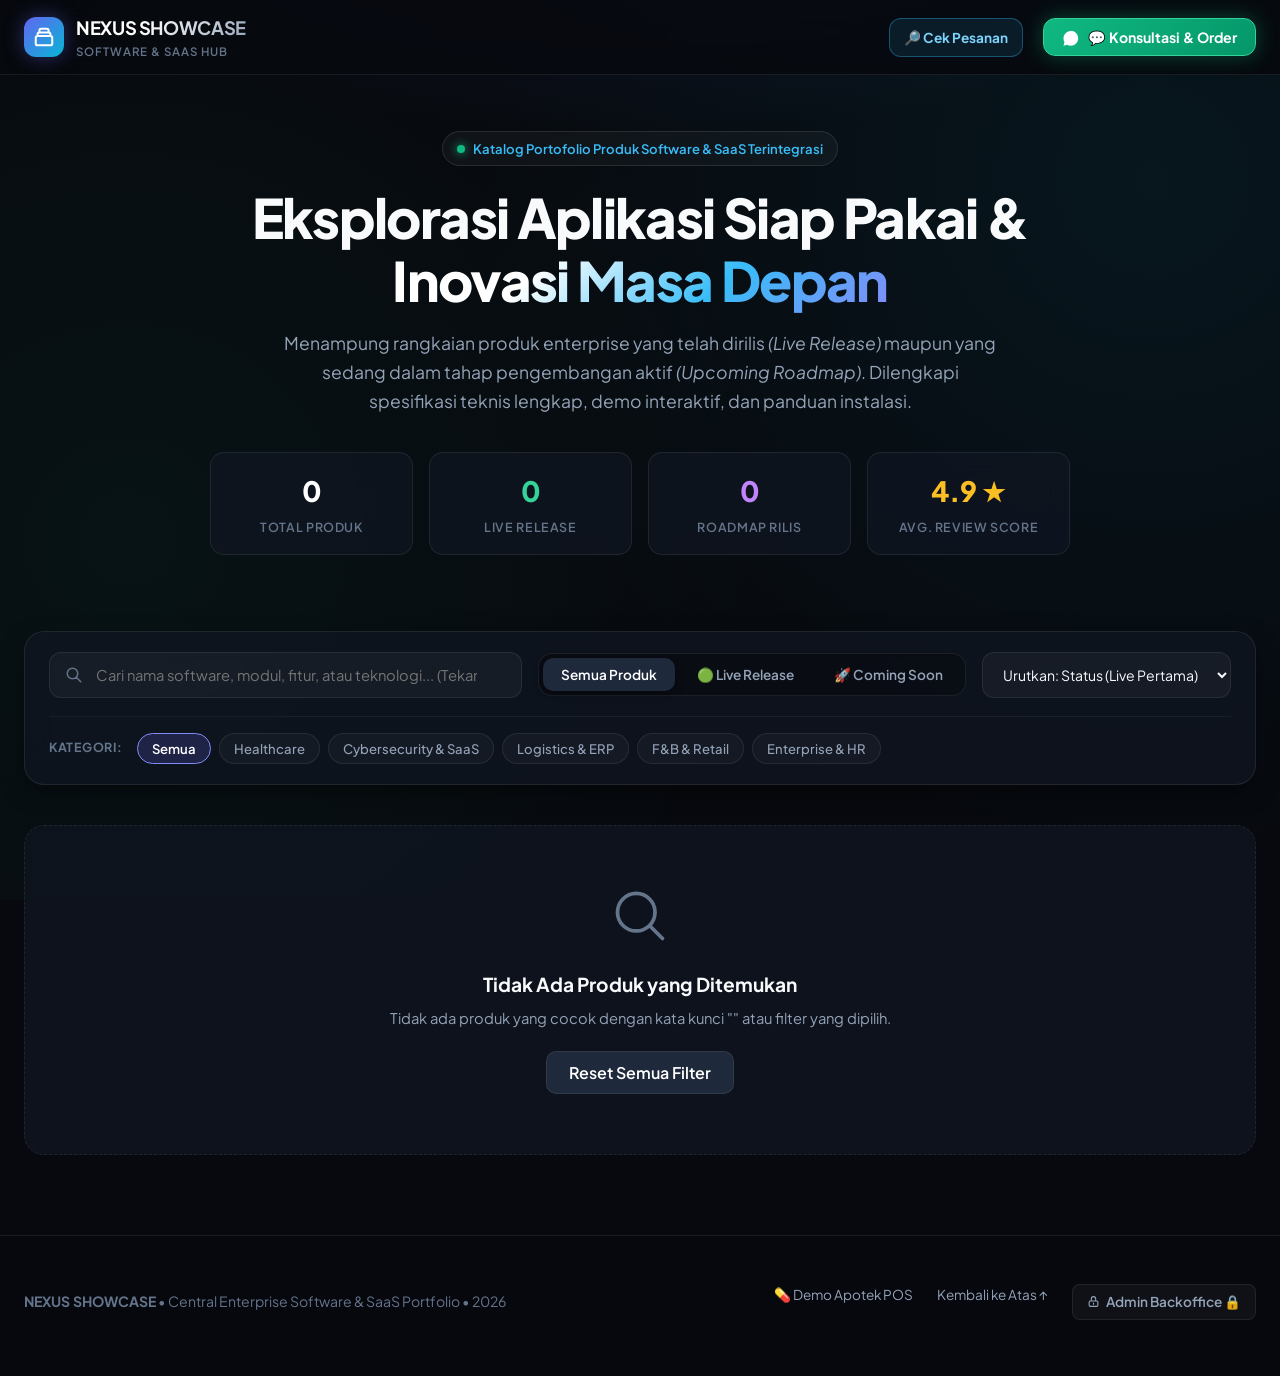
<file: index.html>
<!DOCTYPE html>
<html lang="id">
<head>
  <meta charset="UTF-8">
  <meta name="viewport" content="width=device-width, initial-scale=1.0">
  <title>Portfolio Produk Software & Platform SaaS — Enterprise Showcase</title>
  <meta name="description" content="Dashboard portofolio produk software komersial dan platform SaaS enterprise siap rilis dan roadmap masa depan. Temukan demo interaktif dan panduan instalasi.">
  <link rel="icon" type="image/svg+xml" href="data:image/svg+xml,<svg xmlns='http://www.w3.org/2000/svg' viewBox='0 0 24 24' fill='%236366f1'><path d='M12 2L2 7l10 5 10-5-10-5zM2 17l10 5 10-5M2 12l10 5 10-5'/></svg>">

  <!-- Google Fonts: Plus Jakarta Sans, Outfit & JetBrains Mono -->
  <link rel="preconnect" href="https://fonts.googleapis.com">
  <link rel="preconnect" href="https://fonts.gstatic.com" crossorigin>
  <link href="https://fonts.googleapis.com/css2?family=JetBrains+Mono:wght@400;500;600;700&family=Outfit:wght@400;500;600;700;800&family=Plus+Jakarta+Sans:wght@300;400;500;600;700;800&display=swap" rel="stylesheet">

  <!-- Core Stylesheet -->
  <link rel="stylesheet" href="assets/css/style.css?v=20261102_order">
</head>
<body>

  <!-- ==============================================================================
       STICKY NAVIGATION BAR
       ============================================================================== -->
  <nav class="navbar" id="main-navbar">
    <div class="container nav-container">
      <a href="index.html" class="brand-logo" id="brand-logo-link">
        <div class="brand-icon">
          <svg fill="none" viewBox="0 0 24 24" stroke="currentColor">
            <path stroke-linecap="round" stroke-linejoin="round" stroke-width="2.2" d="M19 11H5m14 0a2 2 0 012 2v6a2 2 0 01-2 2H5a2 2 0 01-2-2v-6a2 2 0 012-2m14 0V9a2 2 0 00-2-2M5 11V9a2 2 0 012-2m0 0V5a2 2 0 012-2h6a2 2 0 012 2v2M7 7h10" />
          </svg>
        </div>
        <div class="brand-info">
          <h1>NEXUS SHOWCASE</h1>
          <span>Software & SaaS Hub</span>
        </div>
      </a>

      <div class="nav-right-actions">
        <button class="btn-order-lookup" id="btn-open-order" title="Lihat status pesanan, license key, dan bukti pembayaran">🔎 <span>Cek Pesanan</span></button>
        <button class="btn-contact-sales" id="btn-open-contact" title="Konsultasi Kustom & Order Lisensi">
          <svg width="18" height="18" viewBox="0 0 24 24" fill="currentColor">
            <path d="M12.031 6.172c-3.181 0-5.767 2.586-5.768 5.766-.001 1.298.38 2.27 1.019 3.287l-.582 2.128 2.182-.573c.978.58 1.911.928 3.145.929 3.178 0 5.767-2.587 5.768-5.766.001-3.187-2.575-5.77-5.764-5.771zm3.392 8.244c-.144.405-.837.774-1.17.824-.299.045-.677.063-1.092-.069-.252-.08-.575-.187-.988-.365-1.739-.751-2.874-2.502-2.961-2.617-.087-.116-.708-.94-.708-1.793s.448-1.273.607-1.446c.159-.173.346-.217.462-.217l.332.006c.106.005.249-.04.39.298.144.347.491 1.2.534 1.287.043.087.072.188.014.304-.058.116-.087.188-.173.289l-.26.304c-.087.087-.177.182-.076.356.101.174.449.741.964 1.2.662.591 1.221.774 1.394.86.174.086.275.073.376-.044.101-.116.433-.506.549-.68.116-.173.231-.145.39-.086s1.011.477 1.184.564.289.13.332.203c.044.072.044.419-.1.824zm-3.423-10.416c-5.522 0-10 4.477-10 10 0 1.758.455 3.411 1.25 4.856l-1.328 4.853 4.975-1.305c1.401.764 3.003 1.196 4.703 1.196 5.523 0 10-4.477 10-10s-4.477-10-10-10z"/>
          </svg>
          <span>💬 Konsultasi &amp; Order</span>
        </button>
      </div>
    </div>
  </nav>

  <!-- ==============================================================================
       MAIN CONTAINER & HERO
       ============================================================================== -->
  <main class="container">
    
    <header class="hero-section">
      <div class="hero-badge">
        <span class="pulse-dot"></span>
        <span>Katalog Portofolio Produk Software & SaaS Terintegrasi</span>
      </div>

      <h1 class="hero-title">
        Eksplorasi Aplikasi Siap Pakai & <span class="text-gradient">Inovasi Masa Depan</span>
      </h1>

      <p class="hero-subtitle">
        Menampung rangkaian produk enterprise yang telah dirilis <em>(Live Release)</em> maupun yang sedang dalam tahap pengembangan aktif <em>(Upcoming Roadmap)</em>. Dilengkapi spesifikasi teknis lengkap, demo interaktif, dan panduan instalasi.
      </p>

      <!-- Stats Strip -->
      <section class="stats-strip" aria-label="Ringkasan Portofolio">
        <div class="stat-item">
          <div class="stat-value" id="stat-total">6</div>
          <div class="stat-label">Total Produk</div>
        </div>
        <div class="stat-item">
          <div class="stat-value" id="stat-released" style="color: #34d399;">3</div>
          <div class="stat-label">Live Release</div>
        </div>
        <div class="stat-item">
          <div class="stat-value" id="stat-roadmap" style="color: #c084fc;">3</div>
          <div class="stat-label">Roadmap Rilis</div>
        </div>
        <div class="stat-item">
          <div class="stat-value" id="stat-rating" style="color: #fbbf24;">4.9 ★</div>
          <div class="stat-label">Avg. Review Score</div>
        </div>
      </section>
    </header>

    <!-- ==============================================================================
         FILTER & CONTROLS TOOLBAR (E-COMMERCE STYLE)
         ============================================================================== -->
    <section class="controls-card" aria-label="Filter dan Pencarian Produk">
      <div class="controls-top-row">
        <!-- Search Input -->
        <div class="search-wrapper">
          <svg class="search-icon" width="18" height="18" fill="none" viewBox="0 0 24 24" stroke="currentColor">
            <path stroke-linecap="round" stroke-linejoin="round" stroke-width="2" d="M21 21l-6-6m2-5a7 7 0 11-14 0 7 7 0 0114 0z" />
          </svg>
          <input type="text" id="search-input" class="search-input" placeholder="Cari nama software, modul, fitur, atau teknologi... (Tekan '/' untuk cari)" autocomplete="off">
          <button id="btn-clear-search" class="btn-clear-search" aria-label="Hapus pencarian">✕</button>
        </div>

        <!-- Status Filter Tabs -->
        <div class="status-tabs" role="tablist">
          <button class="status-tab-btn active" data-status="all" id="tab-status-all">
            Semua Produk
          </button>
          <button class="status-tab-btn" data-status="released" id="tab-status-released">
            🟢 Live Release
          </button>
          <button class="status-tab-btn" data-status="coming_soon" id="tab-status-coming-soon">
            🚀 Coming Soon
          </button>
        </div>

        <!-- Sort Select -->
        <select id="sort-select" class="sort-select" aria-label="Urutkan produk">
          <option value="default">Urutkan: Status (Live Pertama)</option>
          <option value="name-asc">Nama Produk (A - Z)</option>
          <option value="name-desc">Nama Produk (Z - A)</option>
          <option value="rating-desc">Rating Tertinggi</option>
        </select>
      </div>

      <!-- Category Filter Pills -->
      <div class="category-pills-row" id="category-pills-container">
        <span class="category-label">Kategori:</span>
        <button class="category-pill active" data-category="all" id="pill-cat-all">Semua</button>
        <button class="category-pill" data-category="Healthcare" id="pill-cat-healthcare">Healthcare</button>
        <button class="category-pill" data-category="Cybersecurity & SaaS" id="pill-cat-cyber">Cybersecurity & SaaS</button>
        <button class="category-pill" data-category="Logistics & ERP" id="pill-cat-logistics">Logistics & ERP</button>
        <button class="category-pill" data-category="F&B & Retail" id="pill-cat-fnb">F&B & Retail</button>
        <button class="category-pill" data-category="Enterprise & HR" id="pill-cat-hr">Enterprise & HR</button>
      </div>
    </section>

    <!-- ==============================================================================
         PRODUCT CATALOGUE GRID
         ============================================================================== -->
    <section class="products-grid" id="products-grid" aria-label="Katalog Produk Software">
      <!-- Injected dynamically by app.js -->
    </section>

  </main>

  <!-- ==============================================================================
       MODAL 1: SPECIFICATION & ARCHITECTURE
       ============================================================================== -->
  <div class="modal-backdrop" id="spec-modal" role="dialog" aria-modal="true" aria-hidden="true">
    <div class="modal-dialog">
      <div class="modal-header">
        <div class="modal-title-wrap">
          <svg width="22" height="22" fill="none" viewBox="0 0 24 24" stroke="#38bdf8">
            <path stroke-linecap="round" stroke-linejoin="round" stroke-width="2" d="M19 11H5m14 0a2 2 0 012 2v6a2 2 0 01-2 2H5a2 2 0 01-2-2v-6a2 2 0 012-2m14 0V9a2 2 0 00-2-2M5 11V9a2 2 0 012-2m0 0V5a2 2 0 012-2h6a2 2 0 012 2v2M7 7h10" />
          </svg>
          <h2 class="modal-title" id="spec-modal-title">Detail Spesifikasi</h2>
        </div>
        <button class="btn-modal-close" aria-label="Tutup jendela">✕</button>
      </div>
      <div class="modal-body" id="spec-modal-content">
        <!-- Content injected dynamically -->
      </div>
    </div>
  </div>

  <!-- ==============================================================================
       MODAL 2: INSTALLATION WIZARD & GUIDE
       ============================================================================== -->
  <div class="modal-backdrop" id="install-modal" role="dialog" aria-modal="true" aria-hidden="true">
    <div class="modal-dialog">
      <div class="modal-header">
        <div class="modal-title-wrap">
          <svg width="22" height="22" fill="none" viewBox="0 0 24 24" stroke="#10b981">
            <path stroke-linecap="round" stroke-linejoin="round" stroke-width="2" d="M4 16v1a3 3 0 003 3h10a3 3 0 003-3v-1m-4-4l-4 4m0 0l-4-4m4 4V4" />
          </svg>
          <h2 class="modal-title" id="install-modal-title">Panduan Instalasi & Unduhan</h2>
        </div>
        <button class="btn-modal-close" aria-label="Tutup jendela">✕</button>
      </div>
      <div class="modal-body" id="install-modal-content">
        <!-- Content injected dynamically -->
      </div>
    </div>
  </div>

  <!-- ==============================================================================
       MODAL 3: INTERACTIVE DEMO VIEWER
       ============================================================================== -->
  <div class="modal-backdrop" id="demo-modal" role="dialog" aria-modal="true" aria-hidden="true">
    <div class="modal-dialog demo-modal-dialog">
      <div class="modal-header">
        <div class="modal-title-wrap">
          <svg width="22" height="22" fill="none" viewBox="0 0 24 24" stroke="#818cf8">
            <path stroke-linecap="round" stroke-linejoin="round" stroke-width="2" d="M15 12a3 3 0 11-6 0 3 3 0 016 0z" />
            <path stroke-linecap="round" stroke-linejoin="round" stroke-width="2" d="M2.458 12C3.732 7.943 7.523 5 12 5c4.478 0 8.268 2.943 9.542 7-1.274 4.057-5.064 7-9.542 7-4.477 0-8.268-2.943-9.542-7z" />
          </svg>
          <h2 class="modal-title" id="demo-modal-title">Live Interactive Demo</h2>
        </div>
        <div style="display: flex; align-items: center; gap: 10px;">
          <a href="#" target="_blank" class="btn-lmd-link" id="btn-demo-open-external" style="padding: 6px 12px; font-size: 0.78rem;">
            Buka Tab Baru ↗
          </a>
          <button class="btn-modal-close" aria-label="Tutup jendela">✕</button>
        </div>
      </div>
      <div class="demo-browser-bar">
        <div class="browser-dots">
          <span class="b-dot b-red"></span>
          <span class="b-dot b-yellow"></span>
          <span class="b-dot b-green"></span>
        </div>
        <div class="browser-address">
          <svg width="12" height="12" fill="none" viewBox="0 0 24 24" stroke="currentColor">
            <path stroke-linecap="round" stroke-linejoin="round" stroke-width="2" d="M12 15v2m-6 4h12a2 2 0 002-2v-6a2 2 0 00-2-2H6a2 2 0 00-2 2v6a2 2 0 002 2zm10-10V7a4 4 0 00-8 0v4h8z" />
          </svg>
          <span id="demo-url-display">http://localhost:8080/demo</span>
        </div>
      </div>
      <div class="demo-modal-body" id="demo-modal-body">
        <!-- Iframe or simulation injected dynamically -->
      </div>
    </div>
  </div>

  <!-- ==============================================================================
       MODAL 5: CEK PESANAN (status, license key, bukti pembayaran)
       ============================================================================== -->
  <div class="modal-backdrop" id="order-modal" role="dialog" aria-modal="true" aria-hidden="true">
    <div class="modal-dialog">
      <div class="modal-header">
        <div class="modal-title-wrap">
          <span style="font-size: 20px;">🔎</span>
          <h2 class="modal-title">Cek Pesanan</h2>
        </div>
        <button class="btn-modal-close" aria-label="Tutup jendela">✕</button>
      </div>
      <div class="modal-body">
        <form id="order-lookup-form" class="order-lookup-form">
          <p style="color: #94a3b8; font-size: 0.88rem; line-height: 1.6;">Masukkan nomor pesanan (mis. <code>SUB-2026-A844C0</code>) dan email yang dipakai saat berlangganan.</p>
          <div class="form-group-modal">
            <label for="lookup-sub-no">No. Pesanan</label>
            <input type="text" id="lookup-sub-no" placeholder="SUB-2026-XXXXXX" autocapitalize="characters" autocomplete="off" required>
          </div>
          <div class="form-group-modal">
            <label for="lookup-email">Email Pemesan</label>
            <input type="email" id="lookup-email" placeholder="owner@tokoberkah.com" autocomplete="email" autocapitalize="none" required>
          </div>
          <button type="submit" class="btn-action btn-install" style="width: 100%; justify-content: center; padding: 12px;">Cek Status Pesanan</button>
        </form>
        <div id="order-lookup-result"></div>
      </div>
    </div>
  </div>

  <!-- ==============================================================================
       MODAL 4: CONSULTATION & ORDER (PUBLIC FACING)
       ============================================================================== -->
  <div class="modal-backdrop" id="contact-modal" role="dialog" aria-modal="true" aria-hidden="true">
    <div class="modal-dialog">
      <div class="modal-header">
        <div class="modal-title-wrap">
          <svg width="22" height="22" fill="none" viewBox="0 0 24 24" stroke="#10b981">
            <path stroke-linecap="round" stroke-linejoin="round" stroke-width="2" d="M8 12h.01M12 12h.01M16 12h.01M21 12c0 4.418-4.03 8-9 8a9.863 9.863 0 01-4.255-.949L3 20l1.395-3.72C3.512 15.042 3 13.574 3 12c0-4.418 4.03-8 9-8s9 3.582 9 8z" />
          </svg>
          <h2 class="modal-title" id="contact-modal-title">Konsultasi Software &amp; Order Lisensi</h2>
        </div>
        <button class="btn-modal-close" aria-label="Tutup jendela">✕</button>
      </div>
      <div class="modal-body" id="contact-modal-content">
        <p style="color: #94a3b8; font-size: 0.92rem; margin-bottom: 20px; line-height: 1.6;">
          Tertarik dengan salah satu aplikasi di katalog kami, membutuhkan aktivasi lisensi komersial resmi, atau ingin kustomisasi alur bisnis khusus untuk perusahaan Anda? Tim pengembang siap membantu!
        </p>

        <a href="https://wa.me/6281234567890?text=Halo%20Admin%20Joan,%20saya%20tertarik%20dengan%20produk%20software%20pada%20katalog%20Nexus%20Showcase" target="_blank" class="contact-channel-card" style="text-decoration: none;">
          <div style="display: flex; align-items: center; gap: 14px;">
            <div style="width: 44px; height: 44px; border-radius: 12px; background: rgba(16, 185, 129, 0.2); border: 1px solid #10b981; display: flex; align-items: center; justify-content: center; color: #34d399;">
              <svg width="24" height="24" viewBox="0 0 24 24" fill="currentColor">
                <path d="M12.031 6.172c-3.181 0-5.767 2.586-5.768 5.766-.001 1.298.38 2.27 1.019 3.287l-.582 2.128 2.182-.573c.978.58 1.911.928 3.145.929 3.178 0 5.767-2.587 5.768-5.766.001-3.187-2.575-5.77-5.764-5.771zm3.392 8.244c-.144.405-.837.774-1.17.824-.299.045-.677.063-1.092-.069-.252-.08-.575-.187-.988-.365-1.739-.751-2.874-2.502-2.961-2.617-.087-.116-.708-.94-.708-1.793s.448-1.273.607-1.446c.159-.173.346-.217.462-.217l.332.006c.106.005.249-.04.39.298.144.347.491 1.2.534 1.287.043.087.072.188.014.304-.058.116-.087.188-.173.289l-.26.304c-.087.087-.177.182-.076.356.101.174.449.741.964 1.2.662.591 1.221.774 1.394.86.174.086.275.073.376-.044.101-.116.433-.506.549-.68.116-.173.231-.145.39-.086s1.011.477 1.184.564.289.13.332.203c.044.072.044.419-.1.824zm-3.423-10.416c-5.522 0-10 4.477-10 10 0 1.758.455 3.411 1.25 4.856l-1.328 4.853 4.975-1.305c1.401.764 3.003 1.196 4.703 1.196 5.523 0 10-4.477 10-10s-4.477-10-10-10z"/>
              </svg>
            </div>
            <div>
              <div style="font-weight: 700; color: #ffffff; font-size: 1rem;">Chat Langsung via WhatsApp</div>
              <div style="font-size: 0.8rem; color: #94a3b8;">Konsultasi gratis mengenai fitur, harga lisensi, dan demo privat</div>
            </div>
          </div>
          <span style="color: #34d399; font-weight: 700; font-size: 0.9rem;">Chat Sekarang ↗</span>
        </a>

        <div style="background: rgba(255, 255, 255, 0.02); border: 1px solid var(--border-subtle); border-radius: 14px; padding: 18px; margin-top: 16px;">
          <div style="font-size: 0.78rem; color: #38bdf8; font-weight: 700; text-transform: uppercase; margin-bottom: 8px;">Jaminan Layanan Kami</div>
          <ul style="list-style: none; display: grid; gap: 8px; font-size: 0.85rem; color: #cbd5e1;">
            <li>✓ <strong>Garansi Instalasi:</strong> Bantuan setup server lokal (XAMPP / Linux / VPS) hingga siap operasional.</li>
            <li>✓ <strong>Lisensi Terverifikasi:</strong> Kunci lisensi terdaftar resmi dan aman di Central SaaS LMD.</li>
            <li>✓ <strong>Custom Tailored:</strong> Penyesuaian fitur &amp; modul bisnis sesuai alur kerja perusahaan Anda.</li>
          </ul>
        </div>
      </div>
    </div>
  </div>

  <!-- Toast Notification Container -->
  <div class="toast-container" id="toast-container" aria-live="polite"></div>

  <!-- ==============================================================================
       FOOTER
       ============================================================================== -->
  <footer class="footer">
    <div class="container footer-content">
      <div class="footer-text">
        <strong>NEXUS SHOWCASE</strong> &bull; Central Enterprise Software &amp; SaaS Portfolio &bull; 2026
      </div>
      <nav class="footer-nav">
        <a href="/License-Management-Dashboard/client_demo/apotek.html" target="_blank">💊 Demo Apotek POS</a>
        <a href="#main-navbar">Kembali ke Atas ↑</a>
        <a href="/License-Management-Dashboard/" target="_blank" class="footer-admin-link">
          <svg width="13" height="13" fill="none" viewBox="0 0 24 24" stroke="currentColor">
            <path stroke-linecap="round" stroke-linejoin="round" stroke-width="2" d="M12 15v2m-6 4h12a2 2 0 002-2v-6a2 2 0 00-2-2H6a2 2 0 00-2 2v6a2 2 0 002 2zm10-10V7a4 4 0 00-8 0v4h8z"/>
          </svg>
          Admin Backoffice 🔒
        </a>
      </nav>
    </div>
  </footer>

  <!-- Scripts -->
  <script src="data/catalog.php"></script>
  <script src="assets/js/app.js?v=20261102_order"></script>
</body>
</html>
</file>
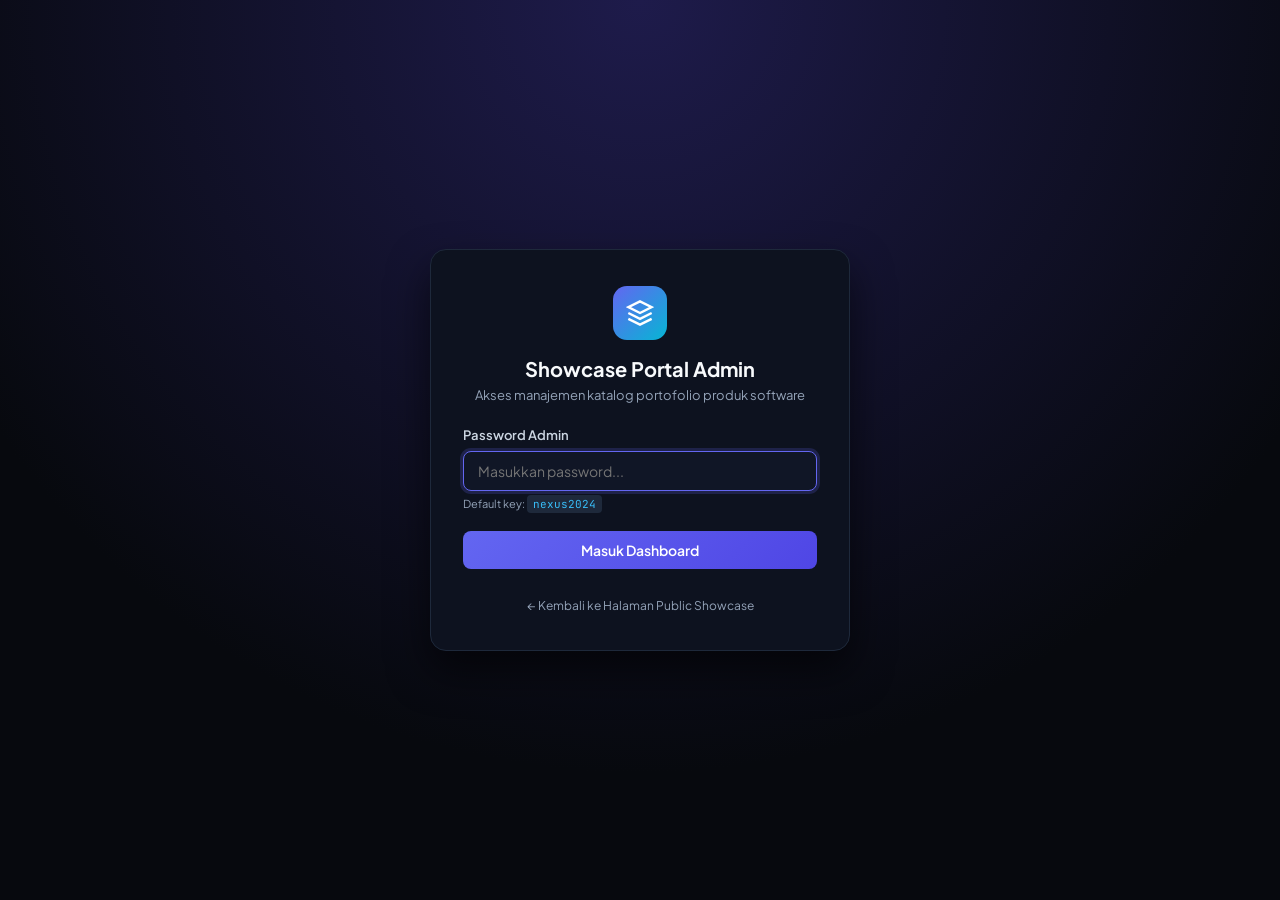
<file: admin/index.html>
<!DOCTYPE html>
<html lang="id">
<head>
  <meta charset="UTF-8">
  <meta name="viewport" content="width=device-width, initial-scale=1.0">
  <title>Nexus Showcase Admin — Catalog Manager</title>
  <link rel="preconnect" href="https://fonts.googleapis.com">
  <link rel="preconnect" href="https://fonts.gstatic.com" crossorigin>
  <link href="https://fonts.googleapis.com/css2?family=JetBrains+Mono:wght@400;600&family=Plus+Jakarta+Sans:wght@400;500;600;700;800&display=swap" rel="stylesheet">
  <link rel="stylesheet" href="style.css">
</head>
<body class="admin-body">

  <!-- LOGIN OVERLAY -->
  <div id="loginOverlay" class="login-overlay">
    <div class="login-card">
      <div class="login-header">
        <div class="logo-box">
          <svg width="28" height="28" viewBox="0 0 24 24" fill="none" stroke="currentColor" stroke-width="2"><path d="M12 2L2 7l10 5 10-5-10-5zM2 17l10 5 10-5M2 12l10 5 10-5"/></svg>
        </div>
        <h2>Showcase Portal Admin</h2>
        <p>Akses manajemen katalog portofolio produk software</p>
      </div>
      <form id="loginForm" class="login-form">
        <div class="form-group">
          <label>Password Admin</label>
          <input type="password" id="adminPassword" placeholder="Masukkan password..." required autofocus>
          <span class="hint">Default key: <code>nexus2024</code></span>
        </div>
        <button type="submit" class="btn btn-primary btn-block">Masuk Dashboard</button>
        <div id="loginError" class="login-error hidden">Password salah! Silakan coba lagi.</div>
      </form>
      <div class="login-footer">
        <a href="../index.html" class="back-link">← Kembali ke Halaman Public Showcase</a>
      </div>
    </div>
  </div>

  <!-- MAIN ADMIN APP -->
  <div id="adminApp" class="admin-app hidden">
    <!-- SIDEBAR -->
    <aside class="admin-sidebar">
      <div class="sidebar-brand">
        <div class="brand-icon">⚡</div>
        <div class="brand-text">
          <span class="brand-title">NEXUS</span>
          <span class="brand-badge">ADMIN</span>
        </div>
      </div>

      <nav class="sidebar-nav">
        <a href="#dashboard" class="nav-item active" data-page="dashboard">
          <svg width="18" height="18" viewBox="0 0 24 24" fill="none" stroke="currentColor" stroke-width="2"><rect x="3" y="3" width="7" height="7"/><rect x="14" y="3" width="7" height="7"/><rect x="14" y="14" width="7" height="7"/><rect x="3" y="14" width="7" height="7"/></svg>
          Dashboard
        </a>
        <a href="#products" class="nav-item" data-page="products">
          <svg width="18" height="18" viewBox="0 0 24 24" fill="none" stroke="currentColor" stroke-width="2"><path d="M21 16V8a2 2 0 0 0-1-1.73l-7-4a2 2 0 0 0-2 0l-7 4A2 2 0 0 0 3 8v8a2 2 0 0 0 1 1.73l7 4a2 2 0 0 0 2 0l7-4A2 2 0 0 0 21 16z"/></svg>
          Produk Katalog
        </a>
        <a href="#add-product" class="nav-item" data-page="add-product">
          <svg width="18" height="18" viewBox="0 0 24 24" fill="none" stroke="currentColor" stroke-width="2"><circle cx="12" cy="12" r="10"/><line x1="12" y1="8" x2="12" y2="16"/><line x1="8" y1="12" x2="16" y2="12"/></svg>
          Tambah Produk
        </a>
      </nav>

      <div class="sidebar-footer">
        <div class="export-box">
          <button id="btnExportData" class="btn btn-secondary btn-sm btn-block">
            <svg width="14" height="14" viewBox="0 0 24 24" fill="none" stroke="currentColor" stroke-width="2"><path d="M21 15v4a2 2 0 0 1-2 2H5a2 2 0 0 1-2-2v-4"/><polyline points="7 10 12 15 17 10"/><line x1="12" y1="15" x2="12" y2="3"/></svg>
            Export products.js
          </button>
          <button id="btnResetData" class="btn btn-outline-danger btn-xs btn-block mt-2">Reset ke Default</button>
        </div>
        <a href="../index.html" target="_blank" class="sidebar-public-link">
          Lihat Web Public ↗
        </a>
        <button id="btnLogout" class="btn-logout">
          <svg width="14" height="14" viewBox="0 0 24 24" fill="none" stroke="currentColor" stroke-width="2"><path d="M9 21H5a2 2 0 0 1-2-2V5a2 2 0 0 1 2-2h4"/><polyline points="16 17 21 12 16 7"/><line x1="21" y1="12" x2="9" y2="12"/></svg>
          Logout
        </button>
      </div>
    </aside>

    <!-- MAIN CONTENT -->
    <main class="admin-main">
      <!-- TOPBAR -->
      <header class="admin-topbar">
        <div class="topbar-title">
          <h1 id="pageTitle">Dashboard</h1>
          <p id="pageDesc">Ringkasan status portofolio software</p>
        </div>
        <div class="topbar-actions">
          <button id="btnQuickAdd" class="btn btn-primary btn-sm">
            <svg width="14" height="14" viewBox="0 0 24 24" fill="none" stroke="currentColor" stroke-width="2"><line x1="12" y1="5" x2="12" y2="19"/><line x1="5" y1="12" x2="19" y2="12"/></svg>
            Tambah Produk
          </button>
        </div>
      </header>

      <!-- PAGE: DASHBOARD -->
      <section id="pageDashboard" class="admin-page active">
        <!-- STATS CARDS -->
        <div class="stats-grid">
          <div class="stat-card">
            <div class="stat-icon purple">📦</div>
            <div class="stat-info">
              <span class="stat-label">Total Produk</span>
              <span id="statTotal" class="stat-value">0</span>
            </div>
          </div>
          <div class="stat-card">
            <div class="stat-icon green">🚀</div>
            <div class="stat-info">
              <span class="stat-label">Live Release</span>
              <span id="statLive" class="stat-value">0</span>
            </div>
          </div>
          <div class="stat-card">
            <div class="stat-icon cyan">⏳</div>
            <div class="stat-info">
              <span class="stat-label">Coming Soon</span>
              <span id="statComing" class="stat-value">0</span>
            </div>
          </div>
          <div class="stat-card">
            <div class="stat-icon yellow">⭐</div>
            <div class="stat-info">
              <span class="stat-label">Rata-rata Rating</span>
              <span id="statRating" class="stat-value">0.0</span>
            </div>
          </div>
        </div>

        <!-- RECENT PRODUCTS & QUICK ACTION -->
        <div class="dashboard-section mt-4">
          <div class="section-header">
            <h3>Daftar Produk Terbaru</h3>
            <a href="#products" class="btn-link" onclick="admin.navigate('products')">Lihat Semua →</a>
          </div>
          <div class="table-responsive">
            <table class="admin-table">
              <thead>
                <tr>
                  <th>Produk</th>
                  <th>Kategori</th>
                  <th>Status</th>
                  <th>Versi</th>
                  <th>Rating</th>
                  <th>Aksi</th>
                </tr>
              </thead>
              <tbody id="recentProductsTable"></tbody>
            </table>
          </div>
        </div>
      </section>

      <!-- PAGE: PRODUCTS LIST -->
      <section id="pageProducts" class="admin-page">
        <div class="page-controls">
          <div class="search-box">
            <input type="text" id="productSearch" placeholder="Cari nama atau tagline...">
          </div>
          <div class="filter-group">
            <select id="filterStatus">
              <option value="all">Semua Status</option>
              <option value="released">Live Release</option>
              <option value="coming_soon">Coming Soon</option>
            </select>
            <select id="filterCategory">
              <option value="all">Semua Kategori</option>
              <option value="Healthtech">Healthtech</option>
              <option value="SaaS & Platform">SaaS & Platform</option>
              <option value="Retail & F&B">Retail & F&B</option>
              <option value="Supply Chain & AI">Supply Chain & AI</option>
              <option value="Enterprise HR">Enterprise HR</option>
            </select>
          </div>
        </div>

        <div class="table-responsive mt-3">
          <table class="admin-table">
            <thead>
              <tr>
                <th width="80">Thumb</th>
                <th>Nama Produk</th>
                <th>Kategori</th>
                <th>Status</th>
                <th>Versi / Rilis</th>
                <th>Fitur</th>
                <th>Demo / Install</th>
                <th width="140">Aksi</th>
              </tr>
            </thead>
            <tbody id="productsTableBody"></tbody>
          </table>
        </div>
      </section>

      <!-- PAGE: ADD / EDIT PRODUCT -->
      <section id="pageAddProduct" class="admin-page">
        <div class="form-container">
          <form id="productForm" class="product-form">
            <input type="hidden" id="editProductId" value="">

            <div class="form-card">
              <h3>1. Informasi Dasar Produk</h3>
              <div class="form-grid-2">
                <div class="form-group">
                  <label>ID Produk (Slug unik)</label>
                  <input type="text" id="prodId" placeholder="misal: clinic-pro" required>
                  <span class="hint">Huruf kecil, tanda minus '-', tanpa spasi</span>
                </div>
                <div class="form-group">
                  <label>Nama Produk</label>
                  <input type="text" id="prodName" placeholder="misal: Nexus EMR Clinic" required>
                </div>
              </div>

              <div class="form-grid-2">
                <div class="form-group">
                  <label>Kategori</label>
                  <input type="text" id="prodCategory" placeholder="Healthtech, SaaS & Platform, dll" required>
                </div>
                <div class="form-group">
                  <label>Status</label>
                  <select id="prodStatus">
                    <option value="released">Live Release (Sudah Tersedia)</option>
                    <option value="coming_soon">Coming Soon (Tahap R&D / Beta)</option>
                  </select>
                </div>
              </div>

              <div class="form-grid-3">
                <div class="form-group">
                  <label>Versi</label>
                  <input type="text" id="prodVersion" placeholder="v2.4.0">
                </div>
                <div class="form-group">
                  <label>Tanggal Rilis / Target</label>
                  <input type="text" id="prodReleaseDate" placeholder="Q1 2025 / Maret 2024">
                </div>
                <div class="form-group">
                  <label>Rating (1.0 - 5.0)</label>
                  <input type="number" step="0.1" min="1" max="5" id="prodRating" placeholder="4.9">
                </div>
              </div>

              <div class="form-group">
                <label>URL Gambar Thumbnail</label>
                <input type="text" id="prodThumbnail" placeholder="assets/images/thumb_...jpg atau URL online" required>
              </div>

              <div class="form-group">
                <label>Tagline Singkat</label>
                <input type="text" id="prodTagline" placeholder="Sistem Informasi Manajemen..." required>
              </div>

              <div class="form-group">
                <label>Deskripsi Lengkap</label>
                <textarea id="prodDescription" rows="4" placeholder="Jelaskan fungsionalitas dan nilai bisnis software..." required></textarea>
              </div>
            </div>

            <!-- SPESIFIKASI & TEKNOLOGI -->
            <div class="form-card mt-3">
              <h3>2. Spesifikasi & Tech Stack</h3>
              <div class="form-grid-2">
                <div class="form-group">
                  <label>Platform</label>
                  <input type="text" id="specPlatform" placeholder="Web Application, Hybrid Cloud, dll">
                </div>
                <div class="form-group">
                  <label>Arsitektur</label>
                  <input type="text" id="specArchitecture" placeholder="Modular Monolith, Microservices, dll">
                </div>
              </div>

              <div class="form-group">
                <label>Tech Stack (Pisahkan dengan koma)</label>
                <input type="text" id="specTechStack" placeholder="PHP 8.2, Laravel 11, Vue 3, MySQL 8">
              </div>

              <div class="form-grid-3">
                <div class="form-group">
                  <label>Min. RAM</label>
                  <input type="text" id="reqRam" placeholder="2 GB">
                </div>
                <div class="form-group">
                  <label>OS Didukung</label>
                  <input type="text" id="reqOs" placeholder="Linux, Windows Server">
                </div>
                <div class="form-group">
                  <label>Database</label>
                  <input type="text" id="reqDb" placeholder="MySQL 8.0+ / MariaDB">
                </div>
              </div>

              <div class="form-group">
                <label>Fitur Unggulan (1 baris = 1 fitur)</label>
                <textarea id="specKeyFeatures" rows="4" placeholder="POS Kasir Cepat & Resep Dokter&#10;Integrasi BPJS PCare&#10;Laporan Keuangan Otomatis"></textarea>
              </div>
            </div>

            <!-- DEMO & INSTALL -->
            <div class="form-card mt-3">
              <h3>3. Konfigurasi Demo & Instalasi</h3>
              <div class="form-grid-2">
                <div class="form-group">
                  <label>Kode Aplikasi di LMD (lmdAppCode)</label>
                  <input type="text" id="lmdAppCode" placeholder="mis. MINIPOS — kosongkan jika belum terdaftar">
                  <small style="color:#94a3b8;font-size:11px;">Harus sama dengan kode aplikasi di Central SaaS LMD. Tanpa kode ini tombol berlangganan tampil "Segera hadir".</small>
                </div>
                <div class="form-group">
                  <label>URL Live Demo</label>
                  <input type="text" id="demoUrl" placeholder="http://localhost:8080/apotek/ atau https://demo...">
                </div>
                <div class="form-group">
                  <label>Tipe Demo</label>
                  <select id="demoType">
                    <option value="direct">Direct Web / URL</option>
                    <option value="contact">Hubungi Sales / Closed Beta</option>
                  </select>
                </div>
              </div>

              <div class="form-grid-2">
                <div class="form-group">
                  <label>Tipe Paket Instalasi</label>
                  <select id="installType">
                    <option value="zip_installer">ZIP Package Installer</option>
                    <option value="git_repo">Git Repository / Composer</option>
                    <option value="cloud_saas">Cloud SaaS / On-Demand</option>
                  </select>
                </div>
                <div class="form-group">
                  <label>Ukuran File Package</label>
                  <input type="text" id="installSize" placeholder="24.5 MB / 18.2 MB">
                </div>
              </div>

              <div class="form-group">
                <label>Git Repo / Command Line</label>
                <input type="text" id="installCommand" placeholder="git clone ... atau composer install">
              </div>

              <div class="form-group">
                <label>Langkah Instalasi (1 baris = 1 langkah)</label>
                <textarea id="installSteps" rows="3" placeholder="Ekstrak arsip ZIP ke folder htdocs/&#10;Import database schema schema.sql&#10;Konfigurasi config.php"></textarea>
              </div>
            </div>

            <div class="form-actions mt-4">
              <button type="submit" class="btn btn-primary btn-lg">Simpan Produk</button>
              <button type="button" class="btn btn-secondary btn-lg" onclick="admin.navigate('products')">Batal</button>
            </div>
          </form>
        </div>
      </section>
    </main>
  </div>

  <!-- TOAST NOTIFICATION -->
  <div id="toast" class="toast hidden"></div>

  <!-- LOAD SCRIPTS -->
  <script src="../data/products.js"></script>
  <script src="admin.js"></script>
</body>
</html>
</file>
<file: assets/css/style.css>
/* ==============================================================================
   DESIGN SYSTEM & CSS VARIABLES
   Modern Tech SaaS & E-Commerce Showcase Design
   ============================================================================== */
:root {
  /* Color Palette - Curated HSL Dark Mode */
  --bg-primary: #07090e;
  --bg-secondary: #0d111a;
  --bg-card: rgba(16, 22, 34, 0.75);
  --bg-card-hover: rgba(22, 30, 46, 0.9);
  --bg-surface: #141b29;
  --bg-glass: rgba(255, 255, 255, 0.03);
  --bg-glass-strong: rgba(255, 255, 255, 0.06);

  /* Borders & Dividers */
  --border-subtle: rgba(255, 255, 255, 0.08);
  --border-hover: rgba(56, 189, 248, 0.4);
  --border-accent: rgba(99, 102, 241, 0.5);

  /* Primary Accent & Glows */
  --primary: #6366f1;
  --primary-hover: #4f46e5;
  --primary-glow: rgba(99, 102, 241, 0.35);

  --cyan: #06b6d4;
  --cyan-glow: rgba(6, 182, 212, 0.3);

  --emerald: #10b981;
  --emerald-glow: rgba(16, 185, 129, 0.3);

  --amber: #f59e0b;
  --amber-glow: rgba(245, 158, 11, 0.3);

  --rose: #f43f5e;
  --rose-glow: rgba(244, 63, 94, 0.3);

  --purple: #a855f7;
  --purple-glow: rgba(168, 85, 247, 0.3);

  /* Typography Colors */
  --text-main: #f8fafc;
  --text-muted: #94a3b8;
  --text-faint: #64748b;
  --text-inverse: #030712;

  /* Typography Fonts */
  --font-sans: 'Plus Jakarta Sans', -apple-system, BlinkMacSystemFont, 'Segoe UI', Roboto, sans-serif;
  --font-mono: 'JetBrains Mono', 'Fira Code', monospace;

  /* Shadows */
  --shadow-sm: 0 2px 8px rgba(0, 0, 0, 0.4);
  --shadow-md: 0 8px 24px -4px rgba(0, 0, 0, 0.5);
  --shadow-lg: 0 20px 40px -8px rgba(0, 0, 0, 0.7);
  --shadow-glow: 0 0 35px -5px var(--primary-glow);

  /* Transitions */
  --transition-fast: 0.18s cubic-bezier(0.16, 1, 0.3, 1);
  --transition-normal: 0.28s cubic-bezier(0.16, 1, 0.3, 1);
  --transition-slow: 0.45s cubic-bezier(0.16, 1, 0.3, 1);
}

/* ==============================================================================
   RESET & BASE STYLES
   ============================================================================== */
*, *::before, *::after {
  box-sizing: border-box;
  margin: 0;
  padding: 0;
}

html {
  scroll-behavior: smooth;
  font-size: 16px;
  background-color: var(--bg-primary);
}

body {
  font-family: var(--font-sans);
  background-color: var(--bg-primary);
  color: var(--text-main);
  min-height: 100vh;
  line-height: 1.6;
  overflow-x: hidden;
  background-image: 
    radial-gradient(ellipse 80% 50% at 50% -20%, rgba(99, 102, 241, 0.15), transparent 70%),
    radial-gradient(circle at 90% 20%, rgba(6, 182, 212, 0.08), transparent 50%),
    radial-gradient(circle at 10% 60%, rgba(16, 185, 129, 0.06), transparent 50%);
  background-attachment: fixed;
}

a {
  color: inherit;
  text-decoration: none;
}

button, input, select {
  font-family: inherit;
  font-size: inherit;
  outline: none;
  border: none;
}

/* Custom Scrollbar */
::-webkit-scrollbar {
  width: 9px;
  height: 9px;
}
::-webkit-scrollbar-track {
  background: var(--bg-primary);
}
::-webkit-scrollbar-thumb {
  background: #1e293b;
  border-radius: 999px;
  border: 2px solid var(--bg-primary);
}
::-webkit-scrollbar-thumb:hover {
  background: #334155;
}

/* ==============================================================================
   CONTAINER & LAYOUT
   ============================================================================== */
.container {
  width: 100%;
  max-width: 1360px;
  margin: 0 auto;
  padding: 0 24px;
}

/* ==============================================================================
   NAVBAR & HEADER
   ============================================================================== */
.navbar {
  position: sticky;
  top: 0;
  z-index: 100;
  backdrop-filter: blur(16px);
  -webkit-backdrop-filter: blur(16px);
  background: rgba(7, 9, 14, 0.82);
  border-bottom: 1px solid var(--border-subtle);
  transition: var(--transition-normal);
}

.nav-container {
  display: flex;
  align-items: center;
  justify-content: space-between;
  height: 74px;
  gap: 20px;
}

.brand-logo {
  display: flex;
  align-items: center;
  gap: 12px;
  text-decoration: none;
}

.brand-icon {
  width: 40px;
  height: 40px;
  border-radius: 12px;
  background: linear-gradient(135deg, #6366f1, #06b6d4);
  display: flex;
  align-items: center;
  justify-content: center;
  color: white;
  box-shadow: 0 0 20px rgba(99, 102, 241, 0.4);
}

.brand-icon svg {
  width: 22px;
  height: 22px;
}

.brand-info h1 {
  font-size: 1.15rem;
  font-weight: 700;
  letter-spacing: -0.02em;
  background: linear-gradient(135deg, #ffffff 40%, #94a3b8);
  -webkit-background-clip: text;
  -webkit-text-fill-color: transparent;
}

.brand-info span {
  display: block;
  font-size: 0.72rem;
  color: var(--text-faint);
  text-transform: uppercase;
  letter-spacing: 0.08em;
  font-weight: 600;
}

.nav-right-actions {
  display: flex;
  align-items: center;
  gap: 12px;
}

.btn-contact-sales {
  display: inline-flex;
  align-items: center;
  gap: 8px;
  padding: 9px 18px;
  border-radius: 12px;
  background: linear-gradient(135deg, #10b981, #059669);
  border: 1px solid #34d399;
  color: #ffffff;
  font-size: 0.88rem;
  font-weight: 700;
  cursor: pointer;
  box-shadow: 0 0 20px rgba(16, 185, 129, 0.35);
  transition: var(--transition-fast);
}

.btn-contact-sales:hover {
  background: linear-gradient(135deg, #059669, #047857);
  box-shadow: 0 0 28px rgba(16, 185, 129, 0.55);
  transform: translateY(-2px);
}

.footer-admin-link {
  display: inline-flex;
  align-items: center;
  gap: 6px;
  padding: 6px 14px;
  border-radius: 8px;
  background: rgba(255, 255, 255, 0.04);
  border: 1px solid var(--border-subtle);
  color: var(--text-faint);
  font-size: 0.8rem;
  font-weight: 600;
  transition: var(--transition-fast);
}

.footer-admin-link:hover {
  background: rgba(99, 102, 241, 0.15);
  border-color: #818cf8;
  color: #c7d2fe;
}

.contact-channel-card {
  background: rgba(255, 255, 255, 0.03);
  border: 1px solid var(--border-subtle);
  border-radius: 14px;
  padding: 18px 20px;
  display: flex;
  align-items: center;
  justify-content: space-between;
  gap: 16px;
  margin-bottom: 14px;
  transition: var(--transition-fast);
}

.contact-channel-card:hover {
  border-color: var(--border-hover);
  background: rgba(255, 255, 255, 0.06);
  transform: translateY(-2px);
}

/* ==============================================================================
   HERO SECTION
   ============================================================================== */
.hero-section {
  padding: 56px 0 36px;
  position: relative;
  text-align: center;
}

.hero-badge {
  display: inline-flex;
  align-items: center;
  gap: 8px;
  padding: 6px 14px;
  background: rgba(255, 255, 255, 0.04);
  border: 1px solid rgba(255, 255, 255, 0.1);
  border-radius: 999px;
  font-size: 0.82rem;
  font-weight: 600;
  color: #38bdf8;
  margin-bottom: 20px;
  backdrop-filter: blur(10px);
}

.pulse-dot {
  width: 8px;
  height: 8px;
  border-radius: 50%;
  background-color: var(--emerald);
  box-shadow: 0 0 10px var(--emerald);
  animation: pulse 2s infinite;
}

@keyframes pulse {
  0% { transform: scale(0.95); opacity: 0.8; }
  50% { transform: scale(1.3); opacity: 1; box-shadow: 0 0 14px var(--emerald); }
  100% { transform: scale(0.95); opacity: 0.8; }
}

.hero-title {
  font-size: clamp(2.2rem, 4.5vw, 3.4rem);
  font-weight: 800;
  line-height: 1.15;
  letter-spacing: -0.03em;
  margin-bottom: 18px;
  max-width: 900px;
  margin-left: auto;
  margin-right: auto;
}

.hero-title .text-gradient {
  background: linear-gradient(135deg, #ffffff 30%, #38bdf8 65%, #818cf8 100%);
  -webkit-background-clip: text;
  -webkit-text-fill-color: transparent;
}

.hero-subtitle {
  font-size: 1.1rem;
  color: var(--text-muted);
  max-width: 720px;
  margin: 0 auto 36px;
  line-height: 1.65;
}

/* Stats Counter Row */
.stats-strip {
  display: grid;
  grid-template-columns: repeat(4, 1fr);
  gap: 16px;
  max-width: 860px;
  margin: 0 auto 40px;
}

.stat-item {
  padding: 16px 20px;
  background: var(--bg-card);
  border: 1px solid var(--border-subtle);
  border-radius: 14px;
  text-align: center;
  backdrop-filter: blur(12px);
  transition: var(--transition-fast);
}

.stat-item:hover {
  border-color: var(--border-hover);
  transform: translateY(-2px);
}

.stat-value {
  font-size: 1.75rem;
  font-weight: 800;
  letter-spacing: -0.02em;
  color: #ffffff;
}

.stat-label {
  font-size: 0.78rem;
  color: var(--text-faint);
  text-transform: uppercase;
  font-weight: 600;
  letter-spacing: 0.05em;
  margin-top: 4px;
}

/* ==============================================================================
   FILTER & CONTROLS TOOLBAR
   ============================================================================== */
.controls-card {
  background: var(--bg-card);
  border: 1px solid var(--border-subtle);
  border-radius: 20px;
  padding: 20px 24px;
  margin-bottom: 40px;
  backdrop-filter: blur(16px);
  box-shadow: var(--shadow-md);
}

.controls-top-row {
  display: flex;
  flex-wrap: wrap;
  align-items: center;
  justify-content: space-between;
  gap: 16px;
  margin-bottom: 18px;
}

/* Search Box */
.search-wrapper {
  position: relative;
  flex: 1;
  min-width: 280px;
}

.search-icon {
  position: absolute;
  left: 16px;
  top: 50%;
  transform: translateY(-50%);
  color: var(--text-faint);
  pointer-events: none;
}

.search-input {
  width: 100%;
  height: 46px;
  padding: 0 44px 0 46px;
  background: rgba(255, 255, 255, 0.04);
  border: 1px solid var(--border-subtle);
  border-radius: 12px;
  color: var(--text-main);
  font-size: 0.92rem;
  transition: var(--transition-fast);
}

.search-input:focus {
  background: rgba(255, 255, 255, 0.07);
  border-color: #38bdf8;
  box-shadow: 0 0 0 3px rgba(56, 189, 248, 0.15);
}

.btn-clear-search {
  position: absolute;
  right: 12px;
  top: 50%;
  transform: translateY(-50%);
  background: none;
  color: var(--text-faint);
  cursor: pointer;
  padding: 4px;
  display: none;
}

.btn-clear-search:hover {
  color: var(--text-main);
}

/* Status Filter Tabs */
.status-tabs {
  display: flex;
  background: rgba(0, 0, 0, 0.3);
  padding: 4px;
  border-radius: 14px;
  border: 1px solid var(--border-subtle);
  gap: 4px;
}

.status-tab-btn {
  padding: 8px 18px;
  border-radius: 10px;
  background: transparent;
  color: var(--text-muted);
  font-size: 0.85rem;
  font-weight: 600;
  cursor: pointer;
  transition: var(--transition-fast);
  display: flex;
  align-items: center;
  gap: 8px;
}

.status-tab-btn:hover {
  color: var(--text-main);
}

.status-tab-btn.active {
  background: #1e293b;
  color: #ffffff;
  box-shadow: 0 2px 8px rgba(0, 0, 0, 0.4);
}

/* Sort Select */
.sort-select {
  height: 46px;
  padding: 0 16px;
  background: rgba(255, 255, 255, 0.04);
  border: 1px solid var(--border-subtle);
  border-radius: 12px;
  color: var(--text-main);
  font-size: 0.88rem;
  cursor: pointer;
  transition: var(--transition-fast);
}

.sort-select:hover, .sort-select:focus {
  border-color: #38bdf8;
}

.sort-select option {
  background: #0f172a;
  color: #ffffff;
}

/* Category Pills Row */
.category-pills-row {
  display: flex;
  flex-wrap: wrap;
  gap: 8px;
  align-items: center;
  border-top: 1px solid rgba(255, 255, 255, 0.05);
  padding-top: 16px;
}

.category-label {
  font-size: 0.78rem;
  color: var(--text-faint);
  text-transform: uppercase;
  font-weight: 700;
  letter-spacing: 0.06em;
  margin-right: 6px;
}

.category-pill {
  padding: 6px 14px;
  border-radius: 999px;
  background: rgba(255, 255, 255, 0.03);
  border: 1px solid var(--border-subtle);
  color: var(--text-muted);
  font-size: 0.82rem;
  font-weight: 500;
  cursor: pointer;
  transition: var(--transition-fast);
}

.category-pill:hover {
  border-color: rgba(255, 255, 255, 0.2);
  color: var(--text-main);
  transform: translateY(-1px);
}

.category-pill.active {
  background: rgba(99, 102, 241, 0.2);
  border-color: #818cf8;
  color: #ffffff;
  font-weight: 600;
}

/* ==============================================================================
   PRODUCT CATALOGUE GRID (E-COMMERCE STYLE)
   ============================================================================== */
.products-grid {
  display: grid;
  grid-template-columns: repeat(auto-fill, minmax(380px, 1fr));
  gap: 28px;
  margin-bottom: 60px;
}

/* Product Card */
.product-card {
  background: var(--bg-card);
  border: 1px solid var(--border-subtle);
  border-radius: 20px;
  overflow: hidden;
  display: flex;
  flex-direction: column;
  backdrop-filter: blur(14px);
  box-shadow: var(--shadow-sm);
  transition: transform var(--transition-normal), border-color var(--transition-normal), box-shadow var(--transition-normal);
  position: relative;
}

.product-card:hover {
  transform: translateY(-6px);
  border-color: var(--border-hover);
  box-shadow: var(--shadow-lg), 0 0 30px rgba(56, 189, 248, 0.12);
}

/* Card Image & Thumbnail */
.card-thumbnail-wrapper {
  position: relative;
  width: 100%;
  aspect-ratio: 16 / 9;
  background: #090d16;
  overflow: hidden;
}

.card-thumbnail {
  width: 100%;
  height: 100%;
  object-fit: cover;
  transition: transform 0.5s cubic-bezier(0.16, 1, 0.3, 1);
  display: block;
}

.product-card:hover .card-thumbnail {
  transform: scale(1.05);
}

.card-image-overlay {
  position: absolute;
  inset: 0;
  background: linear-gradient(180deg, rgba(7, 9, 14, 0.1) 40%, rgba(7, 9, 14, 0.85) 100%);
  pointer-events: none;
}

/* Status Badges */
.card-status-badge {
  position: absolute;
  top: 14px;
  left: 14px;
  padding: 6px 12px;
  border-radius: 999px;
  font-size: 0.75rem;
  font-weight: 700;
  letter-spacing: 0.04em;
  text-transform: uppercase;
  display: inline-flex;
  align-items: center;
  gap: 6px;
  backdrop-filter: blur(8px);
  z-index: 2;
  box-shadow: 0 4px 12px rgba(0, 0, 0, 0.4);
}

.badge-released {
  background: rgba(16, 185, 129, 0.2);
  border: 1px solid #10b981;
  color: #34d399;
}

.badge-coming-soon {
  background: rgba(168, 85, 247, 0.2);
  border: 1px solid #c084fc;
  color: #e9d5ff;
}

.badge-dot {
  width: 6px;
  height: 6px;
  border-radius: 50%;
  background-color: currentColor;
}

.card-version-tag {
  position: absolute;
  top: 14px;
  right: 14px;
  padding: 4px 10px;
  border-radius: 8px;
  background: rgba(0, 0, 0, 0.6);
  border: 1px solid rgba(255, 255, 255, 0.15);
  font-size: 0.75rem;
  font-family: var(--font-mono);
  color: #e2e8f0;
  font-weight: 600;
  backdrop-filter: blur(8px);
  z-index: 2;
}

/* Card Body */
.card-body {
  padding: 24px;
  display: flex;
  flex-direction: column;
  flex: 1;
}

.card-meta-row {
  display: flex;
  align-items: center;
  justify-content: space-between;
  margin-bottom: 10px;
}

.card-category {
  font-size: 0.78rem;
  color: #38bdf8;
  font-weight: 700;
  text-transform: uppercase;
  letter-spacing: 0.05em;
}

.card-rating {
  display: flex;
  align-items: center;
  gap: 4px;
  font-size: 0.82rem;
  color: #fbbf24;
  font-weight: 600;
}

.card-title {
  font-size: 1.25rem;
  font-weight: 700;
  line-height: 1.3;
  margin-bottom: 8px;
  color: #ffffff;
  letter-spacing: -0.01em;
}

.card-tagline {
  font-size: 0.88rem;
  color: #cbd5e1;
  font-weight: 500;
  margin-bottom: 12px;
}

.card-desc {
  font-size: 0.88rem;
  color: var(--text-muted);
  line-height: 1.6;
  margin-bottom: 18px;
  display: -webkit-box;
  -webkit-line-clamp: 3;
  -webkit-box-orient: vertical;
  overflow: hidden;
}

/* Specs Highlight Chips */
.specs-chips-group {
  margin-top: auto;
  border-top: 1px solid rgba(255, 255, 255, 0.06);
  padding-top: 16px;
  margin-bottom: 20px;
}

.specs-chips-title {
  font-size: 0.72rem;
  color: var(--text-faint);
  text-transform: uppercase;
  font-weight: 700;
  letter-spacing: 0.06em;
  margin-bottom: 8px;
}

.tech-chips-list {
  display: flex;
  flex-wrap: wrap;
  gap: 6px;
}

.tech-chip {
  padding: 4px 9px;
  border-radius: 6px;
  background: rgba(255, 255, 255, 0.04);
  border: 1px solid rgba(255, 255, 255, 0.07);
  font-size: 0.75rem;
  color: #94a3b8;
  font-family: var(--font-mono);
}

/* Card Action Buttons (E-Commerce Style) */
.card-actions-row {
  display: grid;
  grid-template-columns: 1fr 1fr;
  gap: 10px;
}

.card-actions-row .btn-full {
  grid-column: span 2;
}

.btn-action {
  height: 42px;
  border-radius: 10px;
  font-size: 0.88rem;
  font-weight: 600;
  cursor: pointer;
  display: inline-flex;
  align-items: center;
  justify-content: center;
  gap: 8px;
  transition: var(--transition-fast);
}

.btn-demo {
  background: rgba(56, 189, 248, 0.12);
  border: 1px solid rgba(56, 189, 248, 0.4);
  color: #38bdf8;
}

.btn-demo:hover {
  background: rgba(56, 189, 248, 0.22);
  border-color: #38bdf8;
  box-shadow: 0 0 16px rgba(56, 189, 248, 0.25);
  transform: translateY(-1px);
}

.btn-install {
  background: linear-gradient(135deg, #6366f1, #4f46e5);
  border: 1px solid #818cf8;
  color: #ffffff;
  box-shadow: 0 2px 10px rgba(99, 102, 241, 0.3);
}

.btn-install:hover {
  background: linear-gradient(135deg, #4f46e5, #4338ca);
  box-shadow: 0 4px 18px rgba(99, 102, 241, 0.5);
  transform: translateY(-1px);
}

.btn-spec-detail {
  background: rgba(255, 255, 255, 0.04);
  border: 1px solid var(--border-subtle);
  color: #e2e8f0;
  margin-bottom: 8px;
}

.btn-spec-detail:hover {
  background: rgba(255, 255, 255, 0.08);
  border-color: rgba(255, 255, 255, 0.2);
  transform: translateY(-1px);
}

/* ==============================================================================
   EMPTY STATE (NO SEARCH RESULTS)
   ============================================================================== */
.empty-state {
  grid-column: 1 / -1;
  text-align: center;
  padding: 60px 20px;
  background: var(--bg-card);
  border: 1px dashed var(--border-subtle);
  border-radius: 20px;
}

.empty-icon {
  width: 60px;
  height: 60px;
  margin: 0 auto 16px;
  color: var(--text-faint);
}

.empty-title {
  font-size: 1.2rem;
  font-weight: 700;
  margin-bottom: 8px;
}

.empty-desc {
  font-size: 0.92rem;
  color: var(--text-muted);
  margin-bottom: 20px;
}

.btn-reset-filters {
  padding: 10px 22px;
  border-radius: 10px;
  background: #1e293b;
  border: 1px solid var(--border-subtle);
  color: #ffffff;
  font-weight: 600;
  cursor: pointer;
  transition: var(--transition-fast);
}

.btn-reset-filters:hover {
  background: #334155;
}

/* ==============================================================================
   MODAL DIALOGS (SPEC, INSTALL, DEMO)
   ============================================================================== */
.modal-backdrop {
  position: fixed;
  inset: 0;
  background: rgba(3, 7, 18, 0.82);
  backdrop-filter: blur(12px);
  -webkit-backdrop-filter: blur(12px);
  z-index: 1000;
  display: flex;
  align-items: center;
  justify-content: center;
  padding: 20px;
  opacity: 0;
  pointer-events: none;
  transition: opacity var(--transition-normal);
}

.modal-backdrop.active {
  opacity: 1;
  pointer-events: auto;
}

.modal-dialog {
  background: #0f1624;
  border: 1px solid rgba(255, 255, 255, 0.12);
  border-radius: 22px;
  width: 100%;
  max-width: 780px;
  max-height: 90vh;
  overflow-y: auto;
  box-shadow: 0 25px 60px -15px rgba(0, 0, 0, 0.9), 0 0 40px rgba(99, 102, 241, 0.15);
  transform: scale(0.95) translateY(10px);
  transition: transform var(--transition-normal);
  display: flex;
  flex-direction: column;
}

.modal-backdrop.active .modal-dialog {
  transform: scale(1) translateY(0);
}

.modal-header {
  padding: 22px 26px;
  border-bottom: 1px solid var(--border-subtle);
  display: flex;
  align-items: center;
  justify-content: space-between;
  background: rgba(255, 255, 255, 0.02);
  position: sticky;
  top: 0;
  z-index: 10;
  backdrop-filter: blur(10px);
}

.modal-title-wrap {
  display: flex;
  align-items: center;
  gap: 12px;
}

.modal-title {
  font-size: 1.25rem;
  font-weight: 700;
  color: #ffffff;
}

.btn-modal-close {
  background: rgba(255, 255, 255, 0.05);
  border: 1px solid var(--border-subtle);
  width: 36px;
  height: 36px;
  border-radius: 10px;
  color: var(--text-muted);
  cursor: pointer;
  display: flex;
  align-items: center;
  justify-content: center;
  transition: var(--transition-fast);
}

.btn-modal-close:hover {
  background: rgba(255, 255, 255, 0.12);
  color: #ffffff;
}

.modal-body {
  padding: 26px;
  overflow-y: auto;
}

/* Modal Sections */
.modal-hero-preview {
  display: flex;
  gap: 20px;
  margin-bottom: 24px;
  background: rgba(255, 255, 255, 0.02);
  padding: 16px;
  border-radius: 14px;
  border: 1px solid var(--border-subtle);
}

.modal-hero-img {
  width: 180px;
  aspect-ratio: 16 / 9;
  border-radius: 10px;
  object-fit: cover;
}

.modal-section-title {
  font-size: 0.92rem;
  font-weight: 700;
  text-transform: uppercase;
  letter-spacing: 0.06em;
  color: #38bdf8;
  margin-bottom: 12px;
  display: flex;
  align-items: center;
  gap: 8px;
}

/* Specifications Table */
.spec-grid-table {
  display: grid;
  grid-template-columns: 1fr 1fr;
  gap: 12px;
  margin-bottom: 24px;
}

.spec-cell {
  background: rgba(255, 255, 255, 0.03);
  border: 1px solid var(--border-subtle);
  border-radius: 10px;
  padding: 12px 14px;
}

.spec-cell-label {
  font-size: 0.72rem;
  color: var(--text-faint);
  text-transform: uppercase;
  font-weight: 700;
  letter-spacing: 0.05em;
  margin-bottom: 4px;
}

.spec-cell-value {
  font-size: 0.88rem;
  color: var(--text-main);
  font-weight: 600;
}

/* Key Features Checklist */
.features-check-list {
  list-style: none;
  display: grid;
  gap: 10px;
  margin-bottom: 24px;
}

.features-check-item {
  display: flex;
  align-items: flex-start;
  gap: 12px;
  font-size: 0.9rem;
  color: #e2e8f0;
  background: rgba(255, 255, 255, 0.02);
  padding: 10px 14px;
  border-radius: 8px;
  border: 1px solid rgba(255, 255, 255, 0.04);
}

.check-icon {
  color: #10b981;
  flex-shrink: 0;
  margin-top: 2px;
}

/* Installation Wizard Specifics */
.install-wizard-tabs {
  display: flex;
  gap: 8px;
  margin-bottom: 20px;
  border-bottom: 1px solid var(--border-subtle);
  padding-bottom: 12px;
}

.wizard-tab-btn {
  padding: 8px 16px;
  border-radius: 8px;
  background: rgba(255, 255, 255, 0.04);
  color: var(--text-muted);
  font-size: 0.85rem;
  font-weight: 600;
  cursor: pointer;
  transition: var(--transition-fast);
}

.wizard-tab-btn.active {
  background: var(--primary);
  color: #ffffff;
}

.cli-command-box {
  background: #080c14;
  border: 1px solid var(--border-subtle);
  border-radius: 12px;
  padding: 14px 18px;
  display: flex;
  align-items: center;
  justify-content: space-between;
  margin-bottom: 20px;
  font-family: var(--font-mono);
  font-size: 0.85rem;
  color: #38bdf8;
}

.cli-command-text {
  word-break: break-all;
}

.btn-copy-cli {
  background: rgba(255, 255, 255, 0.08);
  border: 1px solid rgba(255, 255, 255, 0.12);
  border-radius: 8px;
  padding: 6px 12px;
  color: #ffffff;
  font-size: 0.78rem;
  font-weight: 600;
  cursor: pointer;
  display: flex;
  align-items: center;
  gap: 6px;
  flex-shrink: 0;
  margin-left: 14px;
  transition: var(--transition-fast);
}

.btn-copy-cli:hover {
  background: var(--primary);
}

.install-steps-list {
  list-style: none;
  counter-reset: step-counter;
  display: grid;
  gap: 12px;
  margin-bottom: 24px;
}

.install-step-item {
  counter-increment: step-counter;
  display: flex;
  gap: 14px;
  font-size: 0.9rem;
  color: var(--text-muted);
  line-height: 1.5;
  background: rgba(255, 255, 255, 0.02);
  padding: 12px 16px;
  border-radius: 10px;
}

.install-step-item::before {
  content: counter(step-counter);
  width: 26px;
  height: 26px;
  border-radius: 50%;
  background: rgba(99, 102, 241, 0.2);
  border: 1px solid var(--primary);
  color: #818cf8;
  font-weight: 700;
  display: flex;
  align-items: center;
  justify-content: center;
  font-size: 0.8rem;
  flex-shrink: 0;
}

.download-package-banner {
  background: linear-gradient(135deg, rgba(99, 102, 241, 0.15), rgba(6, 182, 212, 0.15));
  border: 1px solid rgba(99, 102, 241, 0.3);
  border-radius: 14px;
  padding: 18px 22px;
  display: flex;
  align-items: center;
  justify-content: space-between;
  gap: 16px;
}

.btn-download-zip {
  padding: 10px 20px;
  border-radius: 10px;
  background: linear-gradient(135deg, #10b981, #059669);
  color: white;
  font-weight: 700;
  font-size: 0.9rem;
  cursor: pointer;
  display: inline-flex;
  align-items: center;
  gap: 8px;
  transition: var(--transition-fast);
  box-shadow: 0 4px 14px rgba(16, 185, 129, 0.3);
}

.btn-download-zip:hover {
  transform: translateY(-2px);
  box-shadow: 0 6px 20px rgba(16, 185, 129, 0.5);
}

/* ==============================================================================
   INTERACTIVE DEMO VIEWER MODAL
   ============================================================================== */
.demo-modal-dialog {
  max-width: 1080px;
  height: 85vh;
}

.demo-modal-body {
  padding: 0;
  display: flex;
  flex-direction: column;
  height: 100%;
}

.demo-browser-bar {
  background: #090d15;
  border-bottom: 1px solid var(--border-subtle);
  padding: 10px 18px;
  display: flex;
  align-items: center;
  justify-content: space-between;
  gap: 14px;
}

.browser-dots {
  display: flex;
  gap: 6px;
}

.b-dot {
  width: 10px;
  height: 10px;
  border-radius: 50%;
}
.b-red { background: #ef4444; }
.b-yellow { background: #f59e0b; }
.b-green { background: #10b981; }

.browser-address {
  flex: 1;
  max-width: 500px;
  background: rgba(255, 255, 255, 0.05);
  border: 1px solid var(--border-subtle);
  border-radius: 8px;
  padding: 4px 14px;
  font-size: 0.8rem;
  font-family: var(--font-mono);
  color: #94a3b8;
  display: flex;
  align-items: center;
  gap: 8px;
}

.demo-viewport-container {
  flex: 1;
  background: #000;
  position: relative;
  overflow: hidden;
}

.demo-iframe {
  width: 100%;
  height: 100%;
  border: none;
  background: #ffffff;
}

.demo-simulated-view {
  width: 100%;
  height: 100%;
  display: flex;
  flex-direction: column;
  align-items: center;
  justify-content: center;
  padding: 40px;
  text-align: center;
  background: radial-gradient(circle at center, #111827 0%, #030712 100%);
}

.demo-preview-big-img {
  max-width: 80%;
  max-height: 55%;
  border-radius: 12px;
  box-shadow: 0 15px 40px rgba(0, 0, 0, 0.8);
  margin-bottom: 24px;
  border: 1px solid var(--border-subtle);
}

/* ==============================================================================
   TOAST NOTIFICATION
   ============================================================================== */
.toast-container {
  position: fixed;
  bottom: 24px;
  right: 24px;
  z-index: 2000;
  display: flex;
  flex-direction: column;
  gap: 10px;
  pointer-events: none;
}

.toast {
  background: #141c2b;
  border: 1px solid rgba(56, 189, 248, 0.4);
  color: #ffffff;
  padding: 12px 20px;
  border-radius: 12px;
  box-shadow: 0 10px 25px rgba(0, 0, 0, 0.6);
  font-size: 0.88rem;
  font-weight: 500;
  display: flex;
  align-items: center;
  gap: 10px;
  animation: slideInToast 0.3s cubic-bezier(0.16, 1, 0.3, 1) forwards;
  pointer-events: auto;
}

@keyframes slideInToast {
  from { transform: translateX(100%); opacity: 0; }
  to { transform: translateX(0); opacity: 1; }
}

/* ==============================================================================
   FOOTER
   ============================================================================== */
.footer {
  border-top: 1px solid var(--border-subtle);
  background: rgba(7, 9, 14, 0.95);
  padding: 48px 0 32px;
  margin-top: 80px;
}

.footer-content {
  display: flex;
  flex-wrap: wrap;
  justify-content: space-between;
  align-items: center;
  gap: 20px;
  margin-bottom: 24px;
}

.footer-text {
  font-size: 0.88rem;
  color: var(--text-faint);
}

.footer-nav {
  display: flex;
  gap: 24px;
}

.footer-nav a {
  font-size: 0.85rem;
  color: var(--text-muted);
  transition: var(--transition-fast);
}

.footer-nav a:hover {
  color: #38bdf8;
}

/* ==============================================================================
   RESPONSIVE DESIGN
   ============================================================================== */
@media (max-width: 900px) {
  .products-grid {
    grid-template-columns: 1fr;
  }
  .stats-strip {
    grid-template-columns: repeat(2, 1fr);
  }
  .spec-grid-table {
    grid-template-columns: 1fr;
  }
  .modal-hero-preview {
    flex-direction: column;
  }
  .modal-hero-img {
    width: 100%;
  }
}

@media (max-width: 640px) {
  .nav-container {
    height: auto;
    padding: 16px 0;
    flex-direction: column;
    align-items: flex-start;
  }
  .status-tabs {
    width: 100%;
    overflow-x: auto;
  }
  .card-actions-row {
    grid-template-columns: 1fr;
  }
  .card-actions-row .btn-full {
    grid-column: span 1;
  }
}

/* ONBOARDING & LEVEL 8 SAAS SUBSCRIPTION WIZARD */
.onboarding-stepper {
  display: flex;
  justify-content: space-between;
  gap: 8px;
  margin-bottom: 24px;
  background: #07090e;
  padding: 8px;
  border-radius: 10px;
  border: 1px solid var(--border-subtle);
}

.step-indicator {
  flex: 1;
  text-align: center;
  font-size: 11px;
  font-weight: 700;
  color: #64748b;
  padding: 6px 4px;
  border-radius: 6px;
  transition: all 0.2s;
}

.step-indicator.active {
  background: rgba(99, 102, 241, 0.2);
  color: #a5b4fc;
  border: 1px solid rgba(99, 102, 241, 0.4);
}

.package-cards-grid {
  display: grid;
  grid-template-columns: repeat(3, 1fr);
  gap: 14px;
}

.pkg-card {
  background: #0d121f;
  border: 1px solid #1e293b;
  border-radius: 12px;
  padding: 16px 14px;
  position: relative;
  cursor: pointer;
  transition: all 0.2s;
  display: flex;
  flex-direction: column;
  justify-content: space-between;
}

.pkg-card:hover {
  border-color: #6366f1;
  transform: translateY(-2px);
}

.pkg-card.selected {
  border-color: #10b981;
  background: rgba(16, 185, 129, 0.05);
  box-shadow: 0 0 20px rgba(16, 185, 129, 0.15);
}

.pkg-badge {
  position: absolute;
  top: -10px;
  right: 12px;
  background: #1e293b;
  color: #94a3b8;
  font-size: 10px;
  font-weight: 800;
  padding: 2px 8px;
  border-radius: 4px;
  border: 1px solid #334155;
}

.pkg-badge.popular {
  background: #065f46;
  color: #6ee7b7;
  border-color: #059669;
}

.pkg-card h4 {
  font-size: 14px;
  font-weight: 800;
  margin-bottom: 6px;
  color: #f8fafc;
}

.pkg-price {
  font-size: 16px;
  font-weight: 800;
  color: #38bdf8;
  font-family: var(--font-mono);
  margin-bottom: 12px;
}

.pkg-price span {
  font-size: 11px;
  color: #64748b;
  font-weight: normal;
}

.pkg-features {
  list-style: none;
  font-size: 11px;
  color: #94a3b8;
  display: flex;
  flex-direction: column;
  gap: 6px;
  margin-bottom: 16px;
}

.btn-select-pkg {
  background: #1e293b;
  border: 1px solid #334155;
  color: #cbd5e1;
  font-size: 11px;
  font-weight: 700;
  padding: 6px;
  border-radius: 6px;
  cursor: pointer;
  transition: all 0.2s;
  width: 100%;
}

.pkg-card.selected .btn-select-pkg {
  background: #10b981;
  color: white;
  border-color: #10b981;
}

.form-group-modal {
  display: flex;
  flex-direction: column;
  gap: 4px;
}

.form-group-modal label {
  font-size: 11px;
  font-weight: 700;
  color: #cbd5e1;
}

.form-group-modal input {
  background: #0d121f;
  border: 1px solid #1e293b;
  color: white;
  padding: 8px 12px;
  border-radius: 6px;
  font-size: 12px;
  outline: none;
}

.form-group-modal input:focus {
  border-color: #6366f1;
}

.billing-summary-box {
  background: #0d121f;
  border: 1px solid #1e293b;
  border-radius: 10px;
  padding: 14px 16px;
}

.pay-option {
  background: #0d121f;
  border: 1px solid #1e293b;
  border-radius: 8px;
  padding: 10px 14px;
  cursor: pointer;
  transition: all 0.2s;
}

.pay-option:hover {
  border-color: #6366f1;
}

.pay-option.selected {
  border-color: #10b981;
  background: rgba(16, 185, 129, 0.08);
}

.status-pill-pending {
  background: rgba(245, 158, 11, 0.2);
  color: #fbbf24;
  border: 1px solid rgba(245, 158, 11, 0.4);
  padding: 2px 8px;
  border-radius: 4px;
  font-size: 11px;
  font-weight: 800;
}

.pulse-ring-loader {
  font-size: 40px;
  animation: pulseRotate 2s infinite ease-in-out;
}

@keyframes pulseRotate {
  0% { transform: scale(0.95); opacity: 0.8; }
  50% { transform: scale(1.1); opacity: 1; }
  100% { transform: scale(0.95); opacity: 0.8; }
}

@media (max-width: 768px) {
  .package-cards-grid { grid-template-columns: 1fr; }
  .onboarding-stepper { flex-wrap: wrap; }
}

/* Paket dimuat dari Central SaaS LMD */
.pkg-loading {
  grid-column: 1 / -1;
  padding: 24px;
  text-align: center;
  font-size: 13px;
  color: #94a3b8;
  border: 1px dashed #334155;
  border-radius: 12px;
}
.pkg-loading.pkg-error { color: #f87171; border-color: rgba(239, 68, 68, 0.4); }
#btn-to-step-2:disabled { opacity: 0.5; cursor: not-allowed; }

/* Dipakai wizard berlangganan (langkah 1-4, layar sukses) via classList 'hidden' */
.hidden { display: none !important; }

.form-note-modal {
  margin-top: 12px;
  padding: 10px 12px;
  border-radius: 10px;
  font-size: 12px;
  line-height: 1.6;
  color: #cbd5e1;
  background: rgba(56, 189, 248, 0.08);
  border: 1px solid rgba(56, 189, 248, 0.25);
}

/* Produk yang belum terdaftar di Central SaaS LMD (tanpa lmdAppCode) */
.btn-install.btn-unavailable,
.btn-install.btn-unavailable:hover {
  background: #1e293b;
  color: #64748b;
  border-color: #334155;
  box-shadow: none;
  transform: none;
  cursor: not-allowed;
}

/* Modul yang tidak termasuk paket: tetap tampil sebagai pembanding, dicoret & diredupkan */
.pkg-features li.pkg-feature-off { color: #64748b; text-decoration: line-through; opacity: 0.7; }

/* Cek Pesanan */
.btn-order-lookup { background: rgba(56, 189, 248, 0.1); border: 1px solid rgba(56, 189, 248, 0.35); color: #7dd3fc; font-weight: 700; font-size: 0.85rem; padding: 10px 14px; border-radius: 12px; cursor: pointer; margin-right: 8px; white-space: nowrap; }
.btn-order-lookup:hover { background: rgba(56, 189, 248, 0.18); }
.order-lookup-form { display: flex; flex-direction: column; gap: 12px; }
.order-lookup-msg { margin-top: 14px; font-size: 0.88rem; color: #94a3b8; }
.order-lookup-msg.error { color: #f87171; }
.order-detail { display: flex; flex-direction: column; gap: 8px; }
.order-detail-head { display: flex; justify-content: space-between; align-items: flex-start; gap: 10px; border-bottom: 1px solid #1e293b; padding-bottom: 10px; margin-bottom: 4px; }
.order-detail .muted { font-size: 0.78rem; color: #94a3b8; }
.order-status { font-size: 0.75rem; font-weight: 800; padding: 4px 10px; border-radius: 20px; white-space: nowrap; }
.order-status.ok { color: #34d399; background: rgba(16, 185, 129, 0.15); }
.order-status.wait { color: #fbbf24; background: rgba(245, 158, 11, 0.15); }
.order-status.bad { color: #f87171; background: rgba(239, 68, 68, 0.15); }
.order-kv { display: flex; justify-content: space-between; gap: 12px; font-size: 0.85rem; }
.order-kv span:first-child { color: #94a3b8; white-space: nowrap; }
.order-kv span:last-child { text-align: right; word-break: break-all; }
.order-open-app { justify-content: center; text-decoration: none; margin-top: 6px; }
.order-pay-title { font-size: 0.75rem; text-transform: uppercase; letter-spacing: 0.06em; color: #38bdf8; font-weight: 700; margin-top: 10px; }
.order-pay-row { display: flex; justify-content: space-between; align-items: center; gap: 10px; background: rgba(255, 255, 255, 0.02); border: 1px solid #1e293b; border-radius: 10px; padding: 10px 12px; font-size: 0.85rem; }
.order-pay-row a { color: #34d399; font-weight: 700; text-decoration: none; white-space: nowrap; }
.btn-lookup-again { margin-top: 10px; background: transparent; border: 1px solid #334155; color: #cbd5e1; border-radius: 10px; padding: 10px; cursor: pointer; font-weight: 600; }
@media (max-width: 640px) { .btn-order-lookup span { display: none; } }
</file>
<file: admin/style.css>
/* NEXUS SHOWCASE ADMIN PANEL STYLESHEET */
:root {
  --bg-dark: #07090e;
  --bg-card: #0d121f;
  --bg-card-hover: #12192c;
  --bg-input: #101626;
  --border: #1e293b;
  --border-focus: #6366f1;
  --primary: #6366f1;
  --primary-hover: #4f46e5;
  --success: #10b981;
  --warning: #f59e0b;
  --danger: #ef4444;
  --cyan: #06b6d4;
  --text-main: #f8fafc;
  --text-muted: #94a3b8;
  --font-main: 'Plus Jakarta Sans', sans-serif;
  --font-mono: 'JetBrains Mono', monospace;
}

* {
  margin: 0;
  padding: 0;
  box-sizing: border-box;
}

body.admin-body {
  font-family: var(--font-main);
  background-color: var(--bg-dark);
  color: var(--text-main);
  min-height: 100vh;
  overflow-x: hidden;
}

.hidden {
  display: none !important;
}

/* LOGIN OVERLAY */
.login-overlay {
  position: fixed;
  inset: 0;
  background: radial-gradient(circle at top, #1e1b4b 0%, #07090e 70%);
  display: flex;
  align-items: center;
  justify-content: center;
  z-index: 1000;
  padding: 20px;
}

.login-card {
  background: var(--bg-card);
  border: 1px solid var(--border);
  border-radius: 16px;
  width: 100%;
  max-width: 420px;
  padding: 36px 32px;
  box-shadow: 0 20px 40px rgba(0, 0, 0, 0.6);
  text-align: center;
}

.logo-box {
  width: 54px;
  height: 54px;
  background: linear-gradient(135deg, #6366f1, #06b6d4);
  border-radius: 14px;
  display: flex;
  align-items: center;
  justify-content: center;
  margin: 0 auto 16px;
  color: white;
}

.login-header h2 {
  font-size: 20px;
  font-weight: 700;
  margin-bottom: 6px;
}

.login-header p {
  font-size: 13px;
  color: var(--text-muted);
  margin-bottom: 24px;
}

.login-form .form-group {
  text-align: left;
  margin-bottom: 20px;
}

.form-group label {
  display: block;
  font-size: 13px;
  font-weight: 600;
  margin-bottom: 8px;
  color: #cbd5e1;
}

.form-group input,
.form-group select,
.form-group textarea {
  width: 100%;
  background: var(--bg-input);
  border: 1px solid var(--border);
  border-radius: 8px;
  padding: 10px 14px;
  color: var(--text-main);
  font-family: inherit;
  font-size: 14px;
  outline: none;
  transition: all 0.2s;
}

.form-group input:focus,
.form-group select:focus,
.form-group textarea:focus {
  border-color: var(--border-focus);
  box-shadow: 0 0 0 3px rgba(99, 102, 241, 0.2);
}

.hint {
  display: block;
  font-size: 11px;
  color: var(--text-muted);
  margin-top: 6px;
}

.hint code {
  background: #1e293b;
  padding: 2px 6px;
  border-radius: 4px;
  color: #38bdf8;
  font-family: var(--font-mono);
}

.login-error {
  background: rgba(239, 68, 68, 0.15);
  border: 1px solid rgba(239, 68, 68, 0.4);
  color: #fca5a5;
  padding: 8px;
  border-radius: 6px;
  font-size: 12px;
  margin-top: 14px;
}

.login-footer {
  margin-top: 24px;
}

.back-link {
  color: var(--text-muted);
  font-size: 12px;
  text-decoration: none;
  transition: color 0.2s;
}

.back-link:hover {
  color: var(--text-main);
}

/* BUTTONS */
.btn {
  display: inline-flex;
  align-items: center;
  justify-content: center;
  gap: 8px;
  font-weight: 600;
  padding: 10px 20px;
  border-radius: 8px;
  border: none;
  cursor: pointer;
  transition: all 0.2s;
  font-size: 14px;
  font-family: inherit;
  text-decoration: none;
}

.btn-primary {
  background: linear-gradient(135deg, #6366f1, #4f46e5);
  color: white;
}

.btn-primary:hover {
  background: linear-gradient(135deg, #4f46e5, #4338ca);
  transform: translateY(-1px);
}

.btn-secondary {
  background: #1e293b;
  color: #e2e8f0;
}

.btn-secondary:hover {
  background: #334155;
}

.btn-outline-danger {
  background: transparent;
  border: 1px solid rgba(239, 68, 68, 0.4);
  color: #f87171;
}

.btn-outline-danger:hover {
  background: rgba(239, 68, 68, 0.1);
}

.btn-sm {
  padding: 6px 14px;
  font-size: 12px;
}

.btn-xs {
  padding: 4px 10px;
  font-size: 11px;
}

.btn-lg {
  padding: 12px 28px;
  font-size: 15px;
}

.btn-block {
  width: 100%;
}

.btn-link {
  color: #818cf8;
  text-decoration: none;
  font-size: 13px;
  font-weight: 600;
}

.mt-2 { margin-top: 8px; }
.mt-3 { margin-top: 16px; }
.mt-4 { margin-top: 24px; }

/* ADMIN APP LAYOUT */
.admin-app {
  display: flex;
  min-height: 100vh;
}

.admin-sidebar {
  width: 250px;
  background: var(--bg-card);
  border-right: 1px solid var(--border);
  display: flex;
  flex-direction: column;
  padding: 24px 16px;
  flex-shrink: 0;
}

.sidebar-brand {
  display: flex;
  align-items: center;
  gap: 12px;
  padding: 0 8px 24px;
  border-bottom: 1px solid var(--border);
}

.brand-icon {
  font-size: 20px;
  width: 36px;
  height: 36px;
  background: linear-gradient(135deg, #6366f1, #06b6d4);
  border-radius: 8px;
  display: flex;
  align-items: center;
  justify-content: center;
}

.brand-text {
  display: flex;
  align-items: center;
  gap: 8px;
}

.brand-title {
  font-size: 16px;
  font-weight: 800;
  letter-spacing: 1px;
}

.brand-badge {
  background: #312e81;
  color: #a5b4fc;
  font-size: 10px;
  padding: 2px 6px;
  border-radius: 4px;
  font-weight: 700;
}

.sidebar-nav {
  margin-top: 24px;
  display: flex;
  flex-direction: column;
  gap: 6px;
  flex: 1;
}

.nav-item {
  display: flex;
  align-items: center;
  gap: 12px;
  padding: 10px 14px;
  color: var(--text-muted);
  text-decoration: none;
  border-radius: 8px;
  font-size: 14px;
  font-weight: 500;
  transition: all 0.2s;
}

.nav-item:hover {
  background: var(--bg-card-hover);
  color: var(--text-main);
}

.nav-item.active {
  background: rgba(99, 102, 241, 0.15);
  color: #818cf8;
  font-weight: 600;
}

.sidebar-footer {
  border-top: 1px solid var(--border);
  padding-top: 16px;
  display: flex;
  flex-direction: column;
  gap: 10px;
}

.sidebar-public-link {
  display: block;
  text-align: center;
  font-size: 12px;
  color: #38bdf8;
  text-decoration: none;
  padding: 6px 0;
}

.btn-logout {
  background: none;
  border: none;
  color: #ef4444;
  font-size: 12px;
  font-weight: 600;
  cursor: pointer;
  display: flex;
  align-items: center;
  justify-content: center;
  gap: 6px;
  padding: 6px;
  border-radius: 6px;
  transition: background 0.2s;
}

.btn-logout:hover {
  background: rgba(239, 68, 68, 0.1);
}

/* MAIN AREA */
.admin-main {
  flex: 1;
  padding: 32px 40px;
  background: var(--bg-dark);
  overflow-y: auto;
}

.admin-topbar {
  display: flex;
  justify-content: space-between;
  align-items: center;
  margin-bottom: 28px;
}

.topbar-title h1 {
  font-size: 24px;
  font-weight: 800;
}

.topbar-title p {
  color: var(--text-muted);
  font-size: 13px;
  margin-top: 2px;
}

.admin-page {
  display: none;
}

.admin-page.active {
  display: block;
}

/* STATS */
.stats-grid {
  display: grid;
  grid-template-columns: repeat(4, 1fr);
  gap: 20px;
}

.stat-card {
  background: var(--bg-card);
  border: 1px solid var(--border);
  border-radius: 12px;
  padding: 20px;
  display: flex;
  align-items: center;
  gap: 16px;
}

.stat-icon {
  width: 48px;
  height: 48px;
  border-radius: 12px;
  display: flex;
  align-items: center;
  justify-content: center;
  font-size: 22px;
}

.stat-icon.purple { background: rgba(99, 102, 241, 0.15); }
.stat-icon.green { background: rgba(16, 185, 129, 0.15); }
.stat-icon.cyan { background: rgba(6, 182, 212, 0.15); }
.stat-icon.yellow { background: rgba(245, 158, 11, 0.15); }

.stat-label {
  display: block;
  font-size: 12px;
  color: var(--text-muted);
  margin-bottom: 4px;
}

.stat-value {
  font-size: 24px;
  font-weight: 800;
  font-family: var(--font-mono);
}

/* TABLE */
.dashboard-section {
  background: var(--bg-card);
  border: 1px solid var(--border);
  border-radius: 14px;
  padding: 24px;
}

.section-header {
  display: flex;
  justify-content: space-between;
  align-items: center;
  margin-bottom: 16px;
}

.table-responsive {
  overflow-x: auto;
}

.admin-table {
  width: 100%;
  border-collapse: collapse;
  text-align: left;
}

.admin-table th {
  padding: 12px 14px;
  background: #090d16;
  color: var(--text-muted);
  font-size: 11px;
  text-transform: uppercase;
  letter-spacing: 0.5px;
  border-bottom: 1px solid var(--border);
}

.admin-table td {
  padding: 14px;
  border-bottom: 1px solid var(--border);
  font-size: 13px;
  vertical-align: middle;
}

.admin-table tr:hover td {
  background: var(--bg-card-hover);
}

.table-thumb {
  width: 52px;
  height: 38px;
  object-fit: cover;
  border-radius: 6px;
  border: 1px solid var(--border);
}

.table-prod-name {
  font-weight: 700;
  color: var(--text-main);
  display: block;
}

.table-prod-id {
  font-family: var(--font-mono);
  font-size: 11px;
  color: var(--text-muted);
}

.status-badge {
  display: inline-block;
  padding: 3px 8px;
  border-radius: 4px;
  font-size: 11px;
  font-weight: 600;
}

.status-badge.released {
  background: rgba(16, 185, 129, 0.15);
  color: #34d399;
  border: 1px solid rgba(16, 185, 129, 0.3);
}

.status-badge.coming_soon {
  background: rgba(6, 182, 212, 0.15);
  color: #38bdf8;
  border: 1px solid rgba(6, 182, 212, 0.3);
}

.action-btns {
  display: flex;
  gap: 8px;
}

.btn-icon {
  background: var(--bg-input);
  border: 1px solid var(--border);
  color: var(--text-muted);
  padding: 6px;
  border-radius: 6px;
  cursor: pointer;
  transition: all 0.2s;
  display: flex;
  align-items: center;
  justify-content: center;
}

.btn-icon:hover {
  color: white;
  border-color: var(--primary);
}

.btn-icon.delete:hover {
  background: rgba(239, 68, 68, 0.2);
  border-color: var(--danger);
  color: #f87171;
}

/* PAGE CONTROLS */
.page-controls {
  display: flex;
  justify-content: space-between;
  gap: 16px;
}

.search-box input {
  width: 320px;
  background: var(--bg-card);
  border: 1px solid var(--border);
  padding: 10px 16px;
  border-radius: 8px;
  color: white;
  font-size: 13px;
  outline: none;
}

.filter-group {
  display: flex;
  gap: 10px;
}

.filter-group select {
  background: var(--bg-card);
  border: 1px solid var(--border);
  padding: 8px 12px;
  border-radius: 8px;
  color: white;
  font-size: 13px;
  outline: none;
}

/* FORM STYLES */
.form-container {
  max-width: 860px;
}

.form-card {
  background: var(--bg-card);
  border: 1px solid var(--border);
  border-radius: 12px;
  padding: 24px;
}

.form-card h3 {
  font-size: 15px;
  font-weight: 700;
  margin-bottom: 20px;
  color: #a5b4fc;
}

.form-grid-2 {
  display: grid;
  grid-template-columns: 1fr 1fr;
  gap: 16px;
}

.form-grid-3 {
  display: grid;
  grid-template-columns: 1fr 1fr 1fr;
  gap: 16px;
}

.form-actions {
  display: flex;
  gap: 12px;
}

/* TOAST */
.toast {
  position: fixed;
  bottom: 24px;
  right: 24px;
  background: #1e1b4b;
  border: 1px solid #6366f1;
  color: white;
  padding: 12px 24px;
  border-radius: 8px;
  box-shadow: 0 10px 30px rgba(0,0,0,0.5);
  font-size: 13px;
  font-weight: 600;
  z-index: 9999;
  animation: slideUp 0.3s ease;
}

@keyframes slideUp {
  from { transform: translateY(20px); opacity: 0; }
  to { transform: translateY(0); opacity: 1; }
}

@media (max-width: 1024px) {
  .stats-grid { grid-template-columns: repeat(2, 1fr); }
  .admin-app { flex-direction: column; }
  .admin-sidebar { width: 100%; border-right: none; border-bottom: 1px solid var(--border); }
  .admin-main { padding: 20px; }
}
</file>
